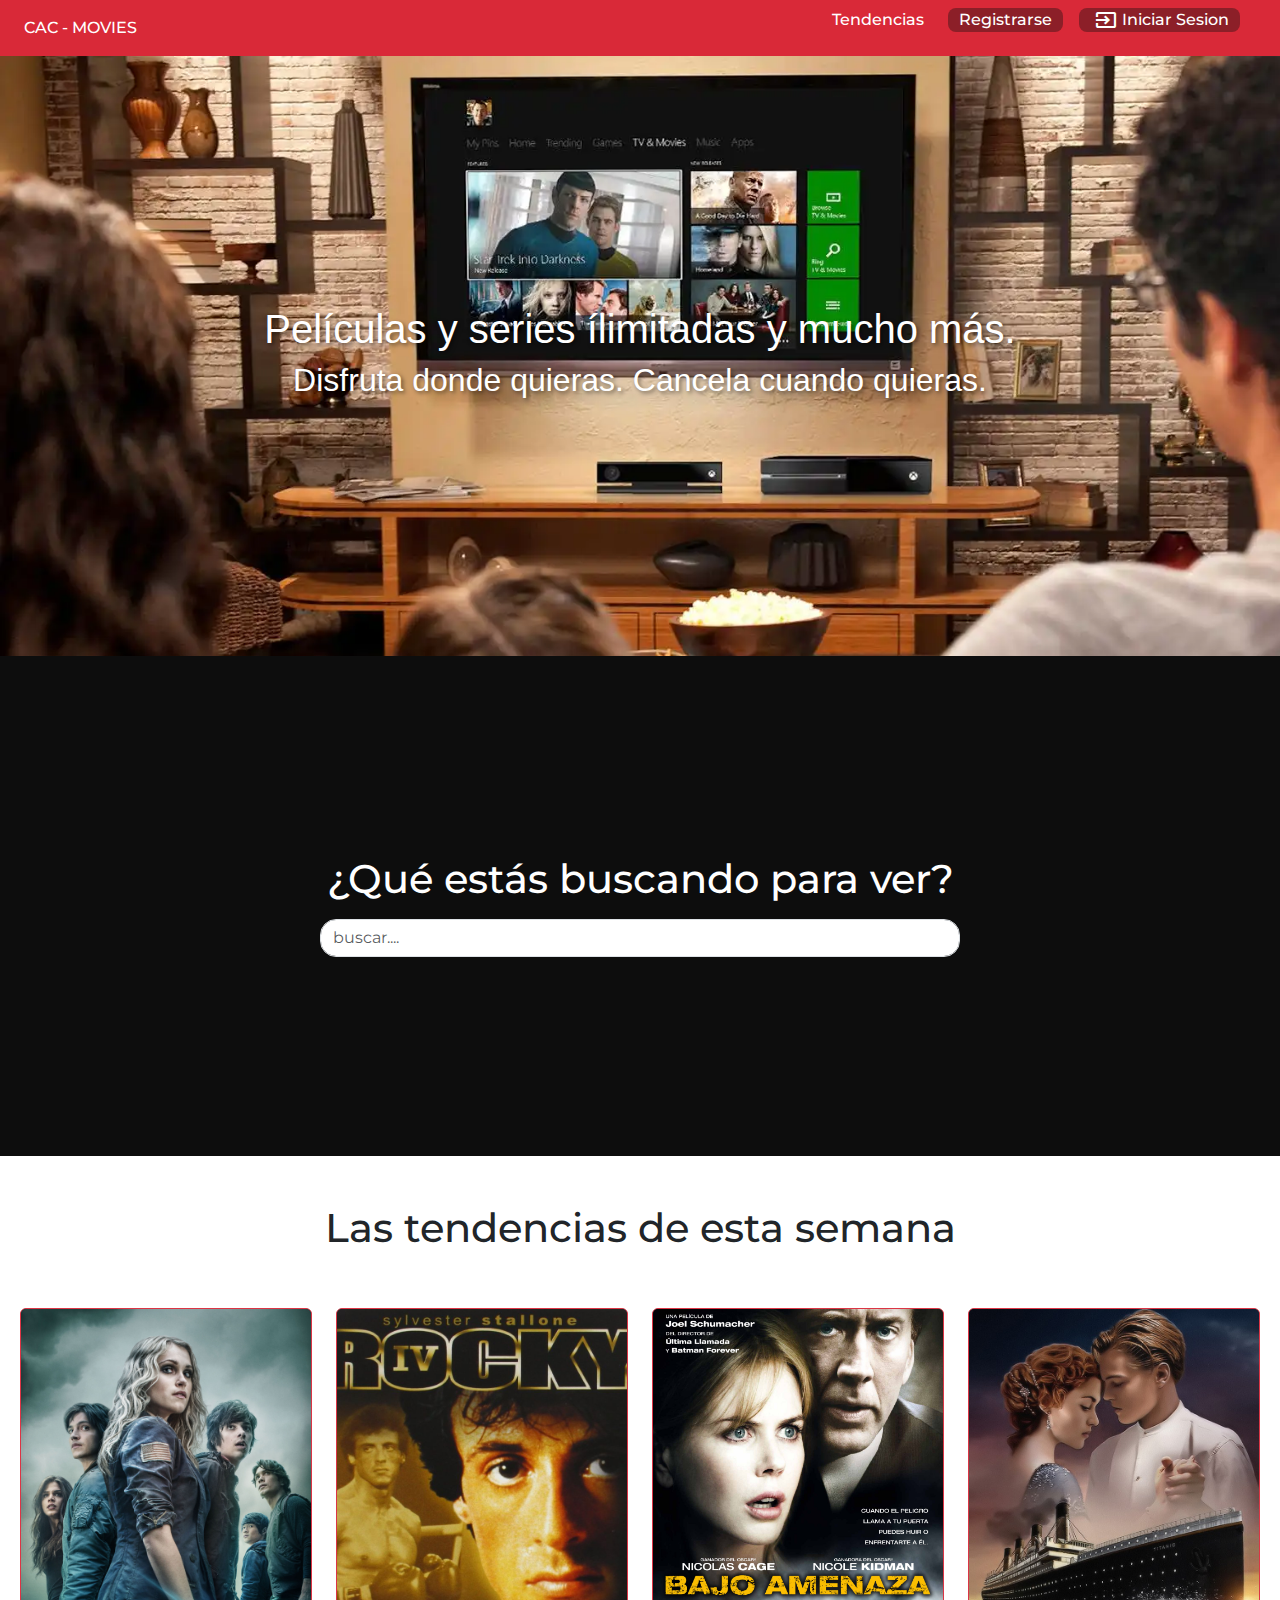
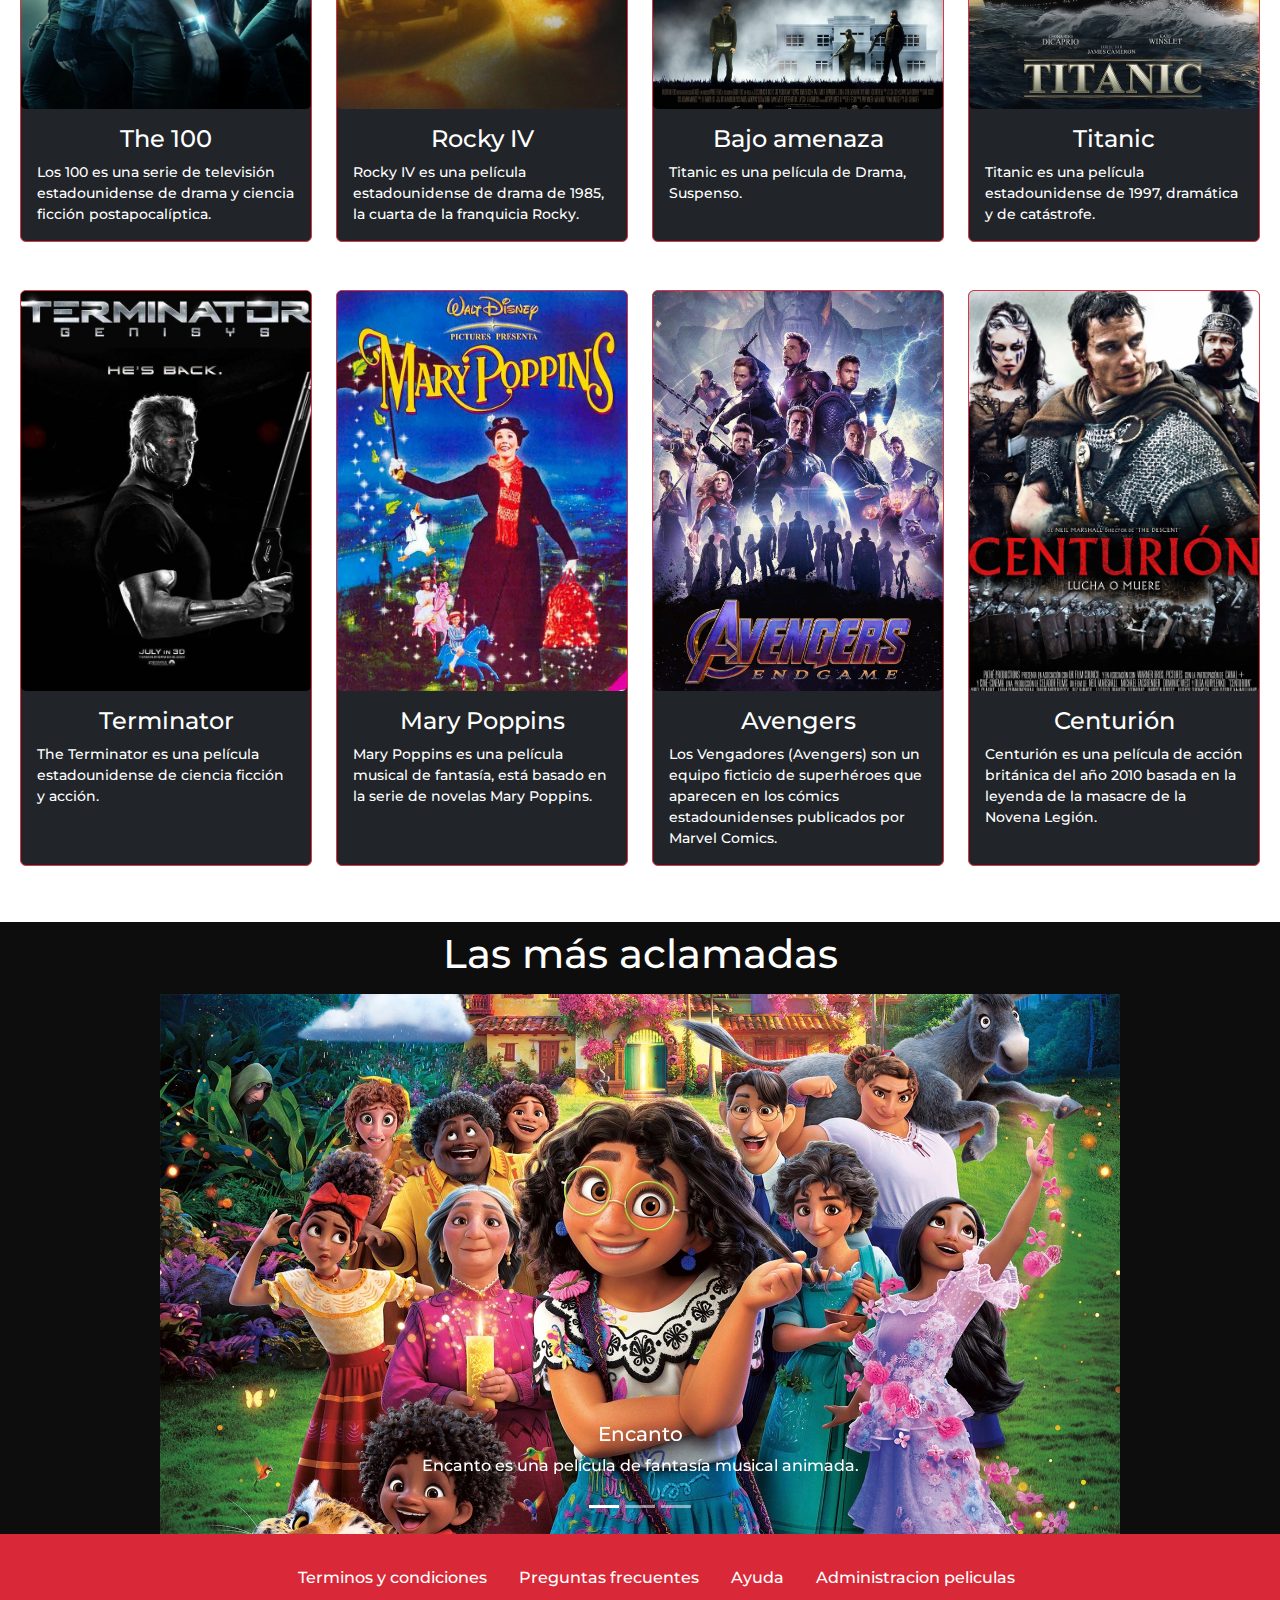
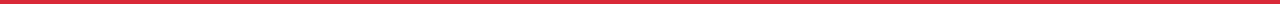
<file: index.html>
<!doctype html>
<html lang="en">

<head>
    <meta charset="utf-8">
    <meta name="viewport" content="width=device-width, initial-scale=1">
    <title>CAC MOVIES</title>
    <link href="https://cdn.jsdelivr.net/npm/bootstrap@5.3.3/dist/css/bootstrap.min.css" rel="stylesheet"
        integrity="sha384-QWTKZyjpPEjISv5WaRU9OFeRpok6YctnYmDr5pNlyT2bRjXh0JMhjY6hW+ALEwIH" crossorigin="anonymous">
    <link rel="stylesheet" href="css/style.css">

    <link rel="stylesheet"
        href="https://fonts.googleapis.com/css2?family=Material+Symbols+Outlined:opsz,wght,FILL,GRAD@20..48,100..700,0..1,-50..200" />

    <link rel="stylesheet" href="https://cdnjs.cloudflare.com/ajax/libs/animate.css/4.1.1/animate.min.css" />

</head>

<body class="body">
    <header class="px-4 py-2 bgrojo text-white ">
        <!-- menu -->
        <nav class="d-flex justify-content-between align-items-center ">
            <div class="links link_animado">
                <a href="index.html">CAC - MOVIES</a>
            </div>
            <div class="links ">

            </div>

            <div class="links d-flex ">
                <ul class="d-flex flew-row align-items-center">
                    <li>
                        <span class="mx-4"><a href="#tendencia">Tendencias</a></span>
                    </li>

                    <li>
                        <a href="#" class="d-flex custom-btn header_link" data-bs-toggle="modal"
                            data-bs-target="#Registro">
                            <span>
                                Registrarse
                            </span>
                        </a>
                    </li>

                    <li class="mx-3 ">
                        <a href="" class="d-flex  custom-btn header_link " data-bs-toggle="modal"
                            data-bs-target="#iniciosesion">
                            <span class="material-symbols-outlined mx-1">
                                input
                            </span>
                            <span>
                                Iniciar Sesion
                            </span>
                        </a>
                    </li>

                </ul>
            </div>
        </nav>

    </header>
    <!-- banner -->
    <section>
        <div id="banner" class="d-flex flex-column justify-content-center text-white align-items-center">
            <h1>Películas y series ílimitadas y mucho más. </h1>
            <h2>Disfruta donde quieras. Cancela cuando quieras.</h2>

        </div>
    </section>

    <!-- Buscador -->
    <section id="buscador" class="d-flex flex-column justify-content-center align-items-center">
        <h1 class="mb-3">¿Qué estás buscando para ver?</h1>
        <input class="form-control w-50 rounded-4" type="text" id="q" name="q" placeholder="buscar....">


    </section>

    <!-- las tendencias de esta semana -->
    <section>
        <h1 id="tendencia" class="d-flex justify-content-center py-5">Las tendencias de esta semana</h1>
        <div class="d-flex row row-cols-1 row-cols-md-4 g-8 m-2">
            <div class="col ">
                <div class="card card text-bg-dark card border-danger card h-100">
                    <img src="img/p-portada1.jpg" class=" card-custom" alt="p-portada1">
                    <div class="card-body ">
                        <h4 class="d-flex card-title justify-content-center ">The 100</h4>
                        <small>
                            <p class="card-text">Los 100 es una serie de televisión estadounidense de drama y ciencia ficción postapocalíptica.</p>
                        </small>
                    </div>
                </div>
            </div>
            <div class="col">
                <div class="card card text-bg-dark card border-danger card h-100">
                    <img src="img/p-portada2.jpg" class=" card-custom" alt="p-portada2">
                    <div class="card-body">
                        <h4 class="card-title d-flex justify-content-center ">Rocky IV</h4>
                        <small>
                            <p class="card-text">Rocky IV es una película estadounidense de drama de 1985, la cuarta de la franquicia Rocky.</p>
                        </small>
                    </div>
                </div>
            </div>
            <div class="col">
                <div class="card card text-bg-dark card border-danger card h-100">
                    <img src="img/p-portada3.jpg" class=" card-custom" alt="p-portada3">
                    <div class="card-body">
                        <h4 class="card-title d-flex justify-content-center">Bajo amenaza</h4>
                        <small>
                            <p class="card-text">Titanic es una película de Drama, Suspenso.</p>
                        </small>
                    </div>
                </div>
            </div>
            <div class="col">
                <div class="card card text-bg-dark card border-danger card h-100">
                    <img src="img/p-portada4.jpg" class=" card-custom" alt="p-portada4">
                    <div class="card-body">
                        <h4 class="card-title d-flex justify-content-center">Titanic</h4>
                        <small>
                            <p class="card-text">Titanic es una película estadounidense de 1997, dramática y de catástrofe.</p>
                        </small>
                    </div>
                </div>
            </div>
            <div class="col my-5">
                <div class="card card text-bg-dark card border-danger card h-100">
                    <img src="img/p-portada5.jpg" class=" card-custom" alt="p-portada5">
                    <div class="card-body">
                        <h4 class="card-title d-flex justify-content-center">Terminator</h4>
                        <small>
                            <p class="card-text">The Terminator es una película estadounidense de ciencia ficción y acción.</p>
                        </small>
                    </div>
                </div>
            </div>
            <div class="col my-5">
                <div class="card card text-bg-dark card border-danger card h-100">
                    <img src="img/p-portada6.jpg" class=" card-custom" alt="p-portada6">
                    <div class="card-body">
                        <h4 class="card-title d-flex justify-content-center">Mary Poppins</h4>
                        <small>
                            <p class="card-text">Mary Poppins es una película musical de fantasía, 
                                está basado en la serie de novelas Mary Poppins.</p>
                        </small>
                    </div>
                </div>
            </div>
            <div class="col my-5">
                <div class="card card text-bg-dark card border-danger card h-100">
                    <img src="img/p-portada7.png" class=" card-custom" alt="p-portada7">
                    <div class="card-body">
                        <h4 class="card-title d-flex justify-content-center">Avengers</h4>
                        <small>
                            <p class="card-text">Los Vengadores (Avengers) son un equipo ficticio de superhéroes que aparecen en los cómics estadounidenses publicados por Marvel Comics.</p>
                        </small>
                    </div>
                </div>
            </div>
            <div class="col my-5">
                <div class="card card text-bg-dark card border-danger card h-100">
                    <img src="img/p-portada8.jpg" class=" card-custom" alt="p-portada8">
                    <div class="card-body">
                        <h4 class="card-title d-flex justify-content-center">Centurión</h4>
                        <small>
                            <p class="card-text">Centurión es una película de acción británica del año 2010 basada en la leyenda de la masacre de la Novena Legión.</p>
                        </small>
                    </div>
                </div>
            </div>
        </div>
    </section>

    <!-- las mas aclamadas -->
    <section id="bg-custom">
        <h1 class="d-flex justify-content-center py-2">Las más aclamadas</h1>

        <div class="d-flex justify-content-center">
            <div id="carouselExampleCaptions" class=" carousel slide w-75">
                <div class="carousel-indicators">
                    <button type="button" data-bs-target="#carouselExampleCaptions" data-bs-slide-to="0" class="active"
                        aria-current="true" aria-label="Slide 1"></button>
                    <button type="button" data-bs-target="#carouselExampleCaptions" data-bs-slide-to="1"
                        aria-label="Slide 2"></button>
                    <button type="button" data-bs-target="#carouselExampleCaptions" data-bs-slide-to="2"
                        aria-label="Slide 3"></button>
                </div>
                <div class="carousel-inner">
                    <div class="carousel-item active">
                        <img src="img/portada1.jpeg" class="d-block w-100" alt="portada1">
                        <div class="carousel-caption d-none d-md-block">
                            <h5>Encanto</h5>
                            <p>Encanto es una película de fantasía musical animada.</p>
                        </div>
                    </div>
                    <div class="carousel-item">
                        <img src="img/portada2.jpg" class="d-block w-100" alt="portada2">
                        <div class="carousel-caption d-none d-md-block">
                            <h5>Avengers infinity war</h5>
                            <p>Avengers es una película de superhéroes, basada en el equipo de superhéroes de Marvel
                                Comics los Vengadores.</p>
                        </div>
                    </div>
                    <div class="carousel-item">
                        <img src="img/portada3.jpg" class="d-block w-100" alt="portada3">
                        <div class="carousel-caption d-none d-md-block">
                            <h5>Monster univertity</h5>
                            <p>Monsters University es una película animada en 3D.</p>
                        </div>
                    </div>
                </div>
                <button class="carousel-control-prev" type="button" data-bs-target="#carouselExampleCaptions"
                    data-bs-slide="prev">
                    <span class="carousel-control-prev-icon" aria-hidden="true"></span>
                    <span class="visually-hidden">Previous</span>
                </button>
                <button class="carousel-control-next" type="button" data-bs-target="#carouselExampleCaptions"
                    data-bs-slide="next">
                    <span class="carousel-control-next-icon" aria-hidden="true"></span>
                    <span class="visually-hidden">Next</span>
                </button>
            </div>
        </div>
    </section>

    <footer id="footer">
        <ul class="d-flex justify-content-center">
            <li><a href="">Terminos y condiciones</a></li>
            <li><a href="">Preguntas frecuentes</a></li>
            <li><a href="">Ayuda</a></li>
            <li><a href="">Administracion peliculas</a></li>
        </ul>
    </footer>

    <!-- Modal Registro-->
    <div class="modal fade " id="Registro" tabindex="-1" aria-labelledby="exampleModalLabel" aria-hidden="true">
        <div class="modal-dialog modal-dialog-centered">
            <div class="modal-content">
                <div class="modal-header ">
                    <h1 class="modal-title fs-5 " id="exampleModalLabel">Registro de usuario</h1>
                    <button type="button" class="btn-close" data-bs-dismiss="modal" aria-label="Close"></button>
                </div>
                <div class="modal-body">
                    <form action="Server/CheckRegistro.html" method="post">
                        <div class="form-floating mb-3">
                            <input type="text" class="form-control" id="floatingname" placeholder="name" required>
                            <label for="floatingname">Nombre</label>
                        </div>

                        <div class="form-floating mb-3">
                            <input type="text" class="form-control" id="floatingApe" placeholder="Apellido" required>
                            <label for="floatingApe">Apellido</label>
                        </div>

                        <div class="form-floating mb-3">
                            <input type="email" class="form-control" id="floatingInput" placeholder="name@example.com"
                                required>
                            <label for="floatingInput">Email</label>
                        </div>

                        <div class="form-floating">
                            <input type="password" class="form-control" id="floatingPassword" placeholder="Password"
                                required>
                            <label for="floatingPassword">Contraseña</label>
                        </div>

                        <label for="exampleDataList " class="form-label"></label>
                        <input class="form-control" list="datalistOptions" id="exampleDataList" required
                            placeholder="Pais">
                        <datalist id="datalistOptions">
                            <option value="Argentina">
                            <option value="Uruguay">
                            <option value="Chile">
                            <option value="Paraguay">
                            <option value="Brazil">
                        </datalist>


                        <div class="form-check">
                            <input class="form-check-input" type="checkbox" value="" id="flexCheckDefault" required>
                            <label class="form-check-label" for="flexCheckDefault">
                                Acepto términos y condiciones.
                            </label>
                        </div>

                        <div class="modal-footer">
                            <button type="button" class="btn btn-secondary" data-bs-dismiss="modal">Cerrar</button>
                            <input type="submit" value="Guardar cambios" class="btn btn-primary">
                        </div>
                    </form>
                </div>
            </div>
        </div>
    </div>


    <!-- Modal Inicio de sesion-->
    <div class="modal fade" id="iniciosesion" tabindex="-1" aria-labelledby="exampleModalLabel" aria-hidden="true">
        <div class="modal-dialog modal-dialog-centered">
            <div class="modal-content">
                <div class="modal-header ">
                    <h1 class="modal-title fs-5 " id="exampleModalLabel">Iniciar Sesion</h1>

                    <button type="button" class="btn-close" data-bs-dismiss="modal" aria-label="Close"></button>
                </div>
                <div class="modal-body">
                    <form action="Server/CheckRegistro.html" method="post">
                        <div class="form-floating mb-3">
                            <input type="email" class="form-control" id="floatingInput" placeholder="name@example.com"
                                required>
                            <label for="floatingInput">Email</label>
                        </div>

                        <div class="form-floating mb-3">
                            <input type="password" class="form-control" id="floatingPassword" placeholder="Password"
                                required>
                            <label for="floatingPassword">Contraseña</label>
                        </div>
                        <div class="modal-footer">
                            <button type="button" class="btn btn-secondary" data-bs-dismiss="modal">Cerrar</button>
                            <input type="submit" value="Iniciar sesion" class="btn btn-primary">
                        </div>

                    </form>
                </div>
            </div>
        </div>
    </div>
    <script src="https://cdn.jsdelivr.net/npm/bootstrap@5.3.3/dist/js/bootstrap.bundle.min.js"
        integrity="sha384-YvpcrYf0tY3lHB60NNkmXc5s9fDVZLESaAA55NDzOxhy9GkcIdslK1eN7N6jIeHz"
        crossorigin="anonymous"></script>
</body>






</html>
</file>
<file: css/style.css>
@import url('https://fonts.googleapis.com/css2?family=Montserrat:ital,wght@0,100..900;1,100..900&display=swap');

.body {
  font-family: "Montserrat", sans-serif;
  font-optical-sizing: auto;
  font-weight: 500;
  font-style: normal;
}


.bgrojo {
  background-color: #D92938;
}

.links a {
  text-decoration: none;
  color: white;
  text-align: right;
  
}

.links li {
  list-style: none;
}

.custom-btn {
  background-color: #8C1F28;
  padding-inline: 11px;
  border-radius: 8px;
}

.header_link {
  border-bottom: 0;
  transition: .1s cubic-bezier(.33,.66,.66,1)
}

.header_link:hover {
  background: #bebebe
  

}

.link_animado:hover {
  animation: bounce; /* referring directly to the animation's @keyframe declaration */
  animation-duration: 2s; /* don't forget to set a duration! */
}

#banner{
  background-image: url('../img/img.webp');
  background-size: cover;
  height: 600px;
  text-shadow: 2px 2px 4px rgba(0, 0, 0, 0.5);
  font-family: "Helvetica Neue", Arial, sans-serif;
}


#buscador{
  background-color: #0D0D0D;
  color: white;
  height: 500px;
}

#bg-custom{
  background-color: #0D0D0D;
  color: white;
}


#footer{
  background-color: #D92938;
  height: 70px;
  padding: 2rem;
}

#footer a {
  color: white;
  text-decoration: none;
  margin: 0 1rem  1rem;
}

#footer li {
  list-style: none;
}

#footer a:hover {
  color: gray;
  text-decoration: underline gray;

}

.card-custom{
  height: 400px;
  width: auto;
  object-fit: cover;
  border-radius: 5px;
}
</file>
